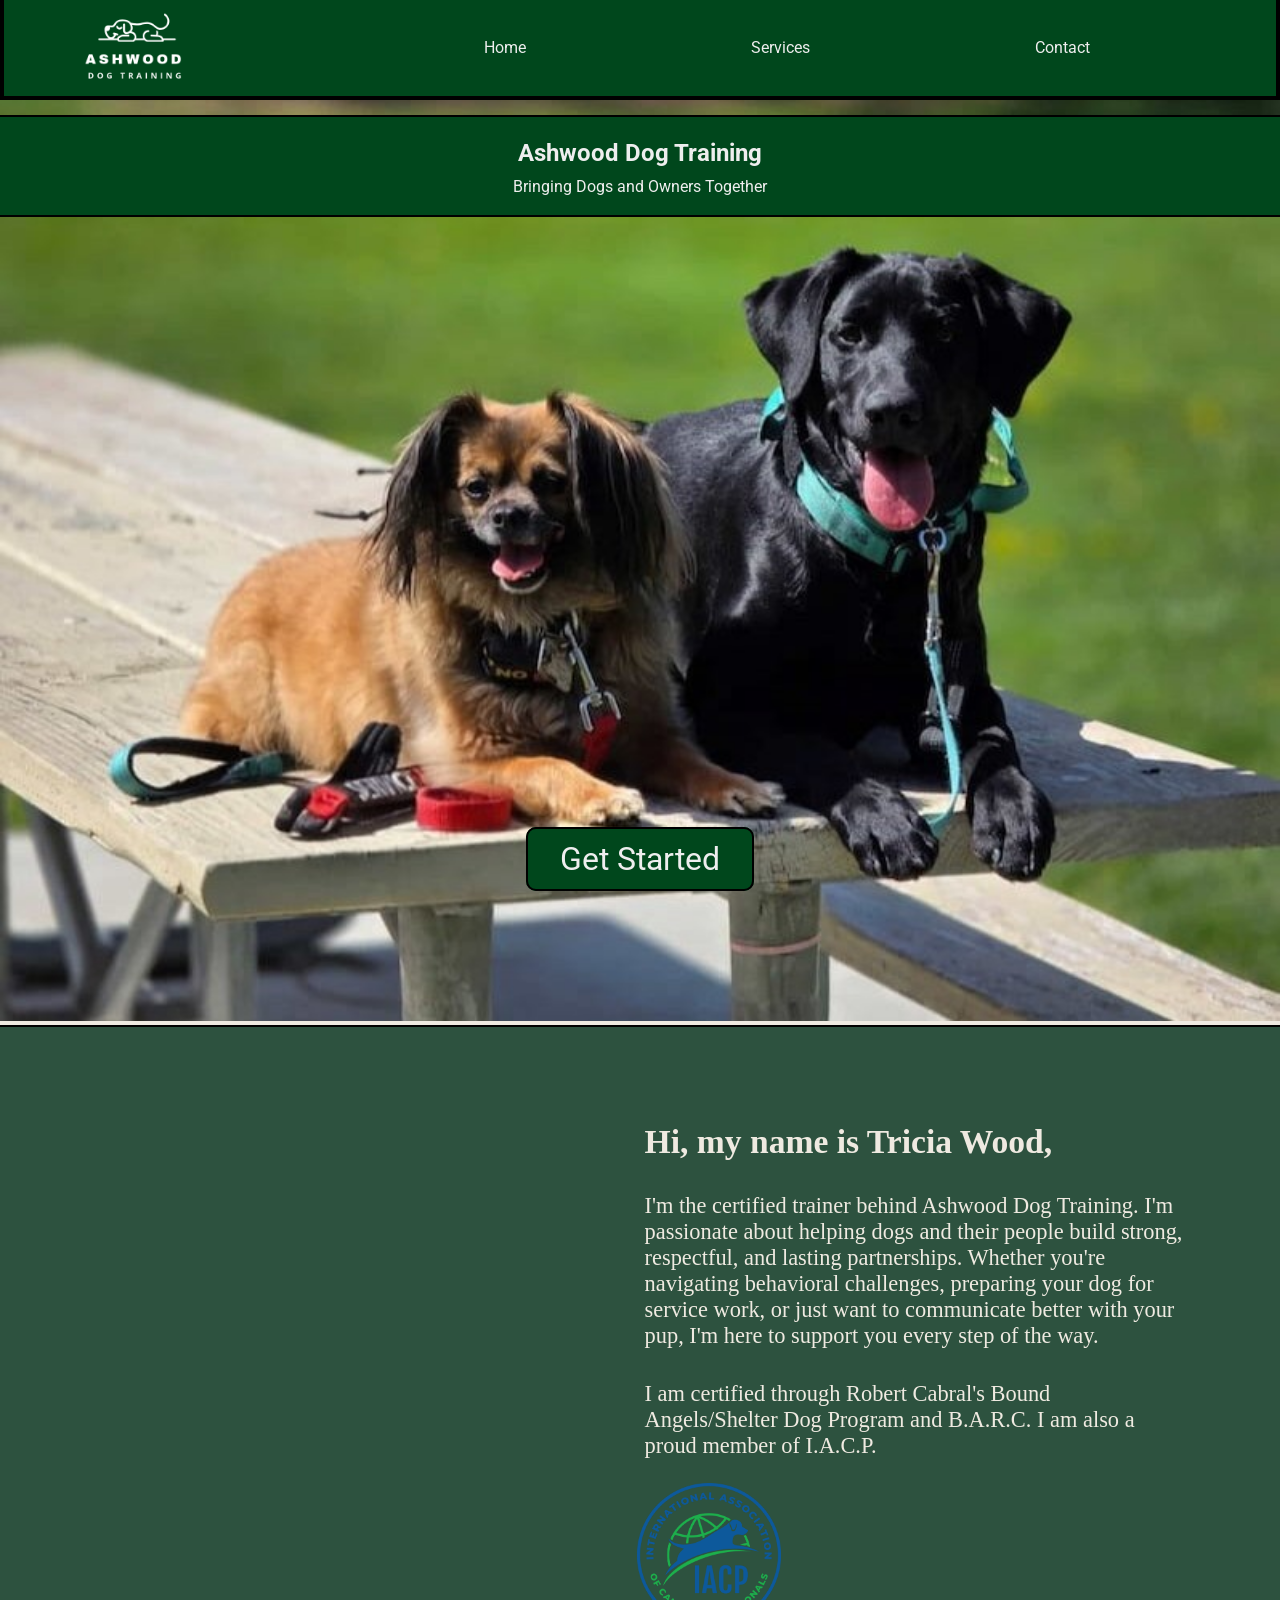
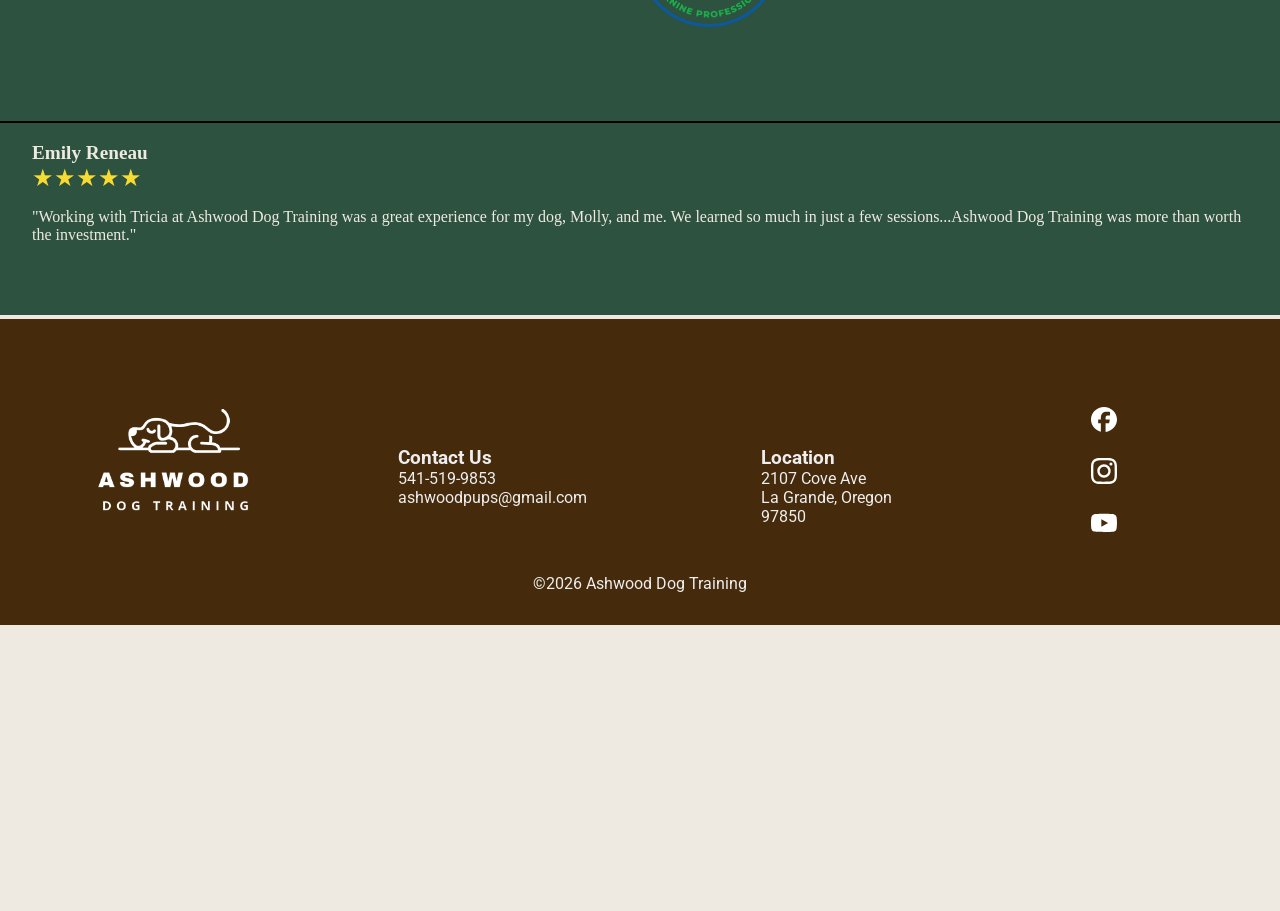
<file: index.html>
<!DOCTYPE html>
<html lang="en">

<head>
    <meta charset="UTF-8">
    <meta name="viewport" content="width=device-width, initial-scale=1.0">
    <title>Ashwood Dog Training | Dog Training La Grande, Oregon</title>
    <meta name="description"
        content="Welcome to the Ashwood Dog Training website. This page advertises the best dog training service in Eastern Oregon">
    <meta name="author" content="Sean Wood">
    <link rel="stylesheet" href="styles/style.css">
    <link rel="stylesheet" href="styles/style-large.css">
    <link rel="preconnect" href="https://fonts.googleapis.com">
    <link rel="preconnect" href="https://fonts.gstatic.com" crossorigin>
    <link href="https://fonts.googleapis.com/css2?family=Cause&family=Roboto:wght@400&display=swap" rel="stylesheet">
    <link href="images/logo.png" rel="icon">
    <script src="scripts/script.js" defer></script>
    <script src="scripts/reviews.js" defer></script>
</head>

<body>
    <header>
        <button id="hamburger-menu" aria-label="hamburger menu"></button>
        <a href="index.html" id="logo-button"><img src="images/logo-no-background.png" alt="Ashwood Dog Training Logo"
                loading="lazy"></a>
        <nav class="navigation">
            <ul>
                <li><a href="index.html">Home</a></li>
                <li><a href="services.html">Services</a></li>
                <li><a href="contact.html">Contact</a></li>
            </ul>
        </nav>
    </header>
    <main>
        <div id="opener">
            <picture>
                <source media="(min-width: 767px)" srcset="images/index/hero.jpg">
                <img srcset="images/index/hero-skinny.jpg" alt="Basil and Clara sitting neatly on a bench in a park"
                    loading="lazy">
            </picture>
            <div class="title">
                <h1>Ashwood Dog Training</h1>
                <p>Bringing Dogs and Owners Together</p>
            </div>
            <div class="button-container">
                <a href="services.html" class="button">Get Started</a>
            </div>
        </div>
        <section id="about-section">
            <picture>
                <source media="(min-width: 767px)" srcset="images/index/tricia-large.jpg">
                <img srcset="images/index/tricia-small.jpg" loading="lazy" alt="Tricia training dogs on a walk">
            </picture>
            <div id="bio">
                <h2>Hi, my name is Tricia Wood,</h2>
                <p>I'm the certified trainer behind Ashwood Dog Training. I'm passionate about helping dogs and their
                    people
                    build strong, respectful, and lasting partnerships. Whether you're navigating behavioral challenges,
                    preparing your dog for service work, or just want to communicate better with your pup, I'm here to
                    support you every step of the way.</p>
                <p>I am certified through Robert Cabral's Bound Angels/Shelter Dog Program and B.A.R.C. I am also a
                    proud
                    member of I.A.C.P.</p>
                <img src="images/index/iacp.png" alt="I.A.C.P. Membership badge" loading="lazy">
            </div>
        </section>
        <article id="review">
        </article>
    </main>
    <footer>
        <div id="back-to-top">
            <a href="#top">^</a>
        </div>
        <a href="index.html"><img id="logo-footer" src="images/logo-no-background.png" alt="Ashwood Dog Training Logo"
                loading="lazy"></a>
        <div class="footer-info">
            <h3>Contact Us</h3>
            <p>541-519-9853</p>
            <p>ashwoodpups@gmail.com</p>
        </div>
        <div class="footer-info">
            <h3>Location</h3>
            <p>2107 Cove Ave</p>
            <p>La Grande, Oregon</p>
            <p>97850</p>
        </div>
        <nav>
            <a href="https://www.facebook.com/profile.php?id=61557877067383"><img src="images/facebook.svg"
                    alt="Facebook Icon" loading="lazy"></a>
            <a href="https://www.instagram.com/ashwooddogtraining/"><img src="images/instagram.svg" alt="Instagram Icon"
                    loading="lazy"></a>
            <a href="https://www.youtube.com/@ashwooddogtraining"><img src="images/youtube.svg" alt="Youtube Icon"
                    loading="lazy"></a>
        </nav>
        <p>&copy;<span id="current-year"></span> Ashwood Dog Training</p>
    </footer>
</body>

</html>
</file>
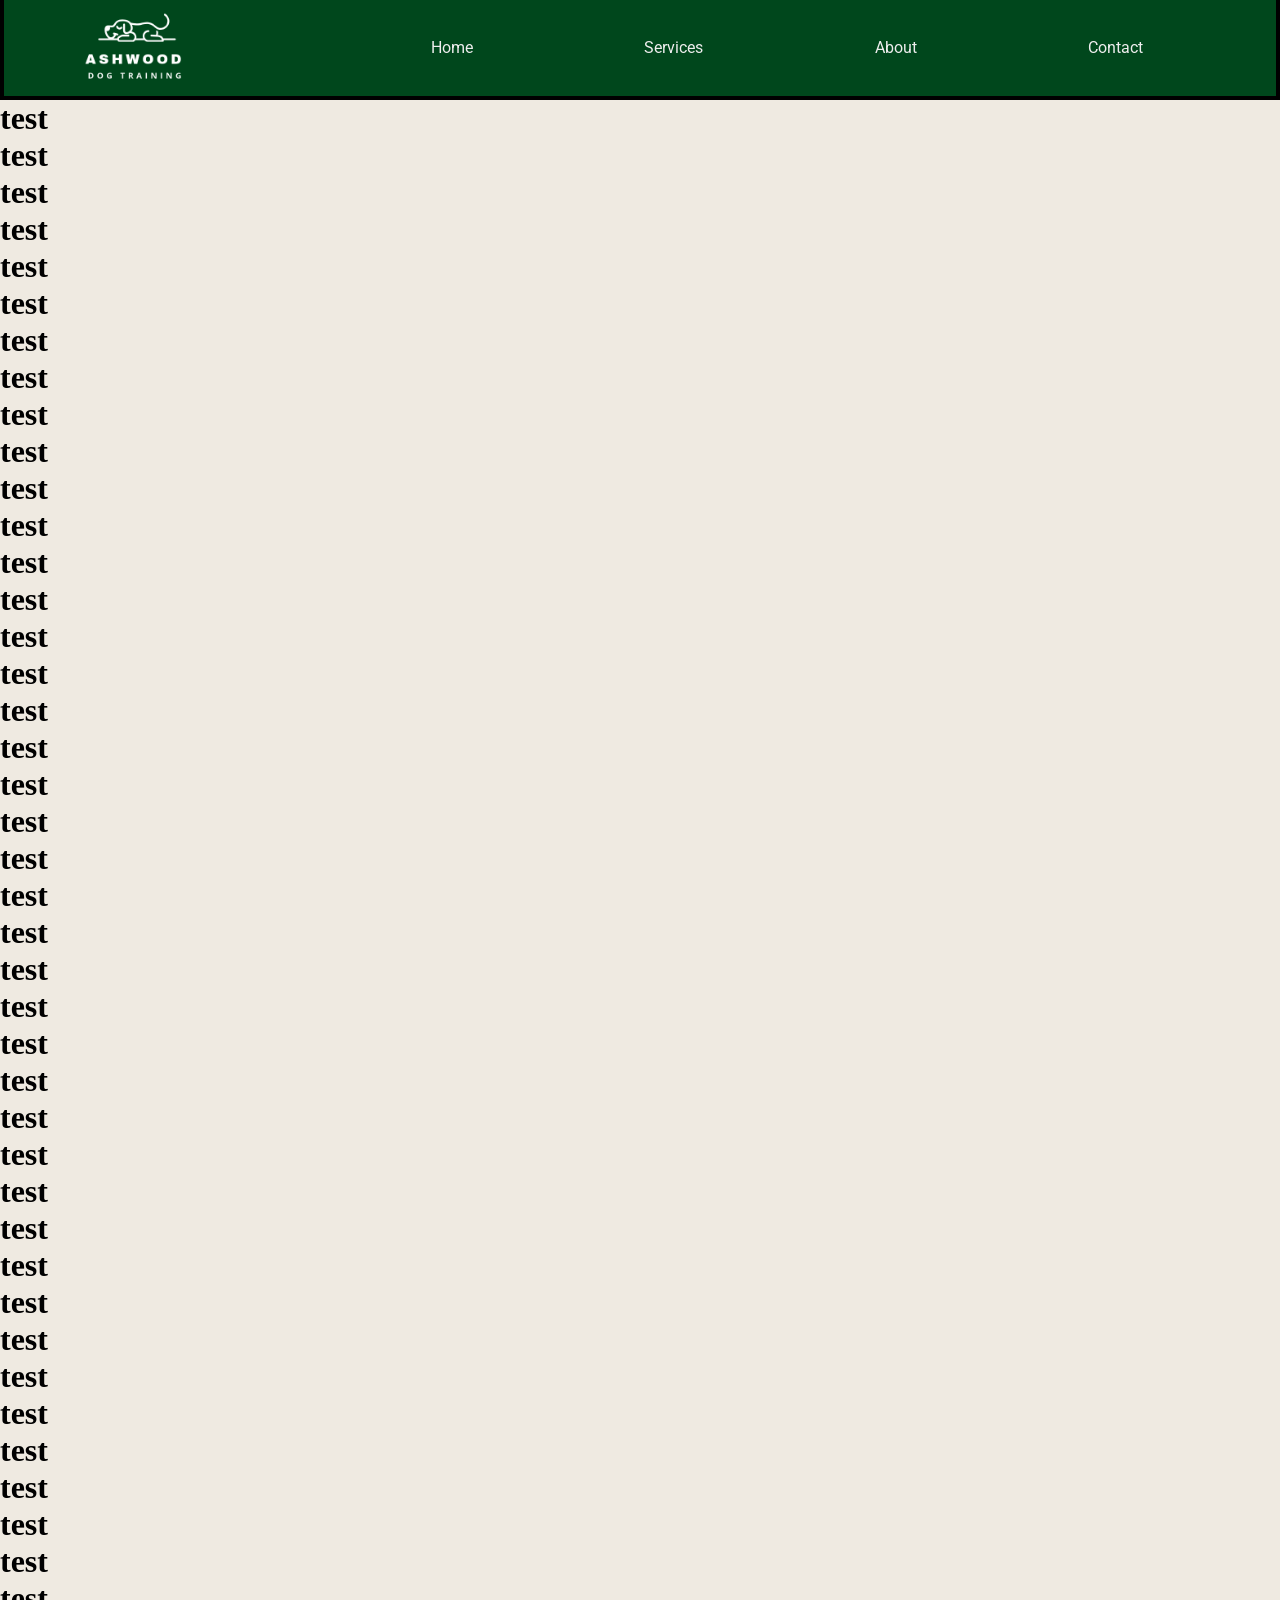
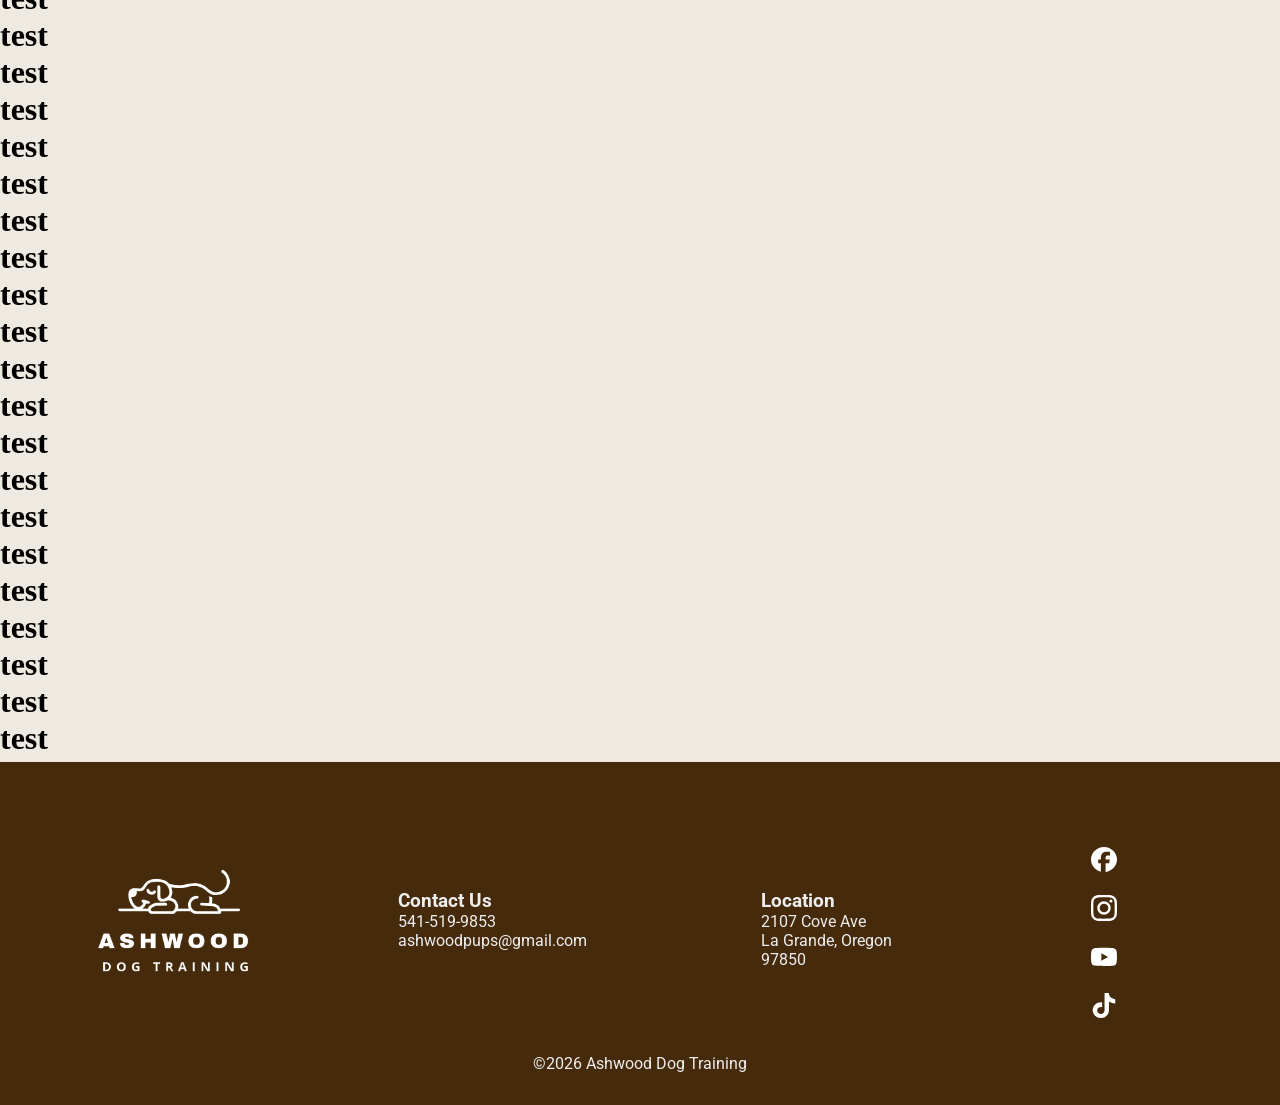
<file: about.html>
<!DOCTYPE html>
<html lang="en">

<head>
    <meta charset="UTF-8">
    <meta name="viewport" content="width=device-width, initial-scale=1.0">
    <title>Ashwood Dog Training | About Us</title>
    <meta name="description"
        content="Welcome to the Ashwood Dog Training website. This page advertises the best dog training service in Eastern Oregon">
    <meta name="author" content="Sean Wood">
    <link rel="stylesheet" href="styles/style.css">
    <link rel="stylesheet" href="styles/style-large.css">
    <link rel="preconnect" href="https://fonts.googleapis.com">
    <link rel="preconnect" href="https://fonts.gstatic.com" crossorigin>
    <link href="https://fonts.googleapis.com/css2?family=Cause&family=Roboto:wght@400&display=swap" rel="stylesheet">
    <link href="images/logo.png" rel="icon">
    <script src="scripts/script.js" defer></script>
</head>

<body>
    <header>
        <button id="hamburger-menu"></button>
        <a href="index.html" id="logo-button"><img src="images/logo-no-background.png"
                alt="Ashwood Dog Training Logo"></a>
        <nav class="navigation">
            <ul>
                <li><a href="index.html">Home</a></li>
                <li><a href="services.html">Services</a></li>
                <li><a href="about.html">About</a></li>
                <li><a href="contact.html">Contact</a></li>
            </ul>
        </nav>
    </header>
    <main>
        <h1>test</h1>
        <h1>test</h1>
        <h1>test</h1>
        <h1>test</h1>
        <h1>test</h1>
        <h1>test</h1>
        <h1>test</h1>
        <h1>test</h1>
        <h1>test</h1>
        <h1>test</h1>
        <h1>test</h1>
        <h1>test</h1>
        <h1>test</h1>
        <h1>test</h1>
        <h1>test</h1>
        <h1>test</h1>
        <h1>test</h1>
        <h1>test</h1>
        <h1>test</h1>
        <h1>test</h1>
        <h1>test</h1>
        <h1>test</h1>
        <h1>test</h1>
        <h1>test</h1>
        <h1>test</h1>
        <h1>test</h1>
        <h1>test</h1>
        <h1>test</h1>
        <h1>test</h1>
        <h1>test</h1>
        <h1>test</h1>
        <h1>test</h1>
        <h1>test</h1>
        <h1>test</h1>
        <h1>test</h1>
        <h1>test</h1>
        <h1>test</h1>
        <h1>test</h1>
        <h1>test</h1>
        <h1>test</h1>
        <h1>test</h1>
        <h1>test</h1>
        <h1>test</h1>
        <h1>test</h1>
        <h1>test</h1>
        <h1>test</h1>
        <h1>test</h1>
        <h1>test</h1>
        <h1>test</h1>
        <h1>test</h1>
        <h1>test</h1>
        <h1>test</h1>
        <h1>test</h1>
        <h1>test</h1>
        <h1>test</h1>
        <h1>test</h1>
        <h1>test</h1>
        <h1>test</h1>
        <h1>test</h1>
        <h1>test</h1>
        <h1>test</h1>
    </main>
    <footer>
        <div id="back-to-top">
            <a href="#top">^</a>
        </div>
        <a href="index.html"><img id="logo-footer" src="images/logo-no-background.png"
                alt="Ashwood Dog Training Logo"></a>
        <div class="footer-info">
            <h3>Contact Us</h3>
            <p>541-519-9853</p>
            <p>ashwoodpups@gmail.com</p>
        </div>
        <div class="footer-info">
            <h3>Location</h3>
            <p>2107 Cove Ave</p>
            <p>La Grande, Oregon</p>
            <p>97850</p>
        </div>
        <nav>
            <a href="https://www.facebook.com/profile.php?id=61557877067383"><img src="images/facebook.svg"
                    alt="Facebook Icon"></a>
            <a href="https://www.instagram.com/ashwooddogtraining/"><img src="images/instagram.svg"
                    alt="Instagram Icon"></a>
            <a href="https://www.youtube.com/@ashwooddogtraining"><img src="images/youtube.svg" alt="Youtube Icon"></a>
            <a
                href="https://www.tiktok.com/@AshwoodDogtraining?fbclid=IwY2xjawIiL8tleHRuA2FlbQIxMAABHV7WiuSqyfxnLGYiuxf8Rk-EJ93zmzEWdG8KxyBeAw9_FMdVC7m0qRMM4Q_aem_qnQ-st_gjZ0FHHSLkDuylg"><img
                    src="images/tiktok.svg" alt="Tiktok Icon"></a>
        </nav>
        <p>&copy;<span id="current-year"></span> Ashwood Dog Training</p>
    </footer>
</body>

</html>
</file>
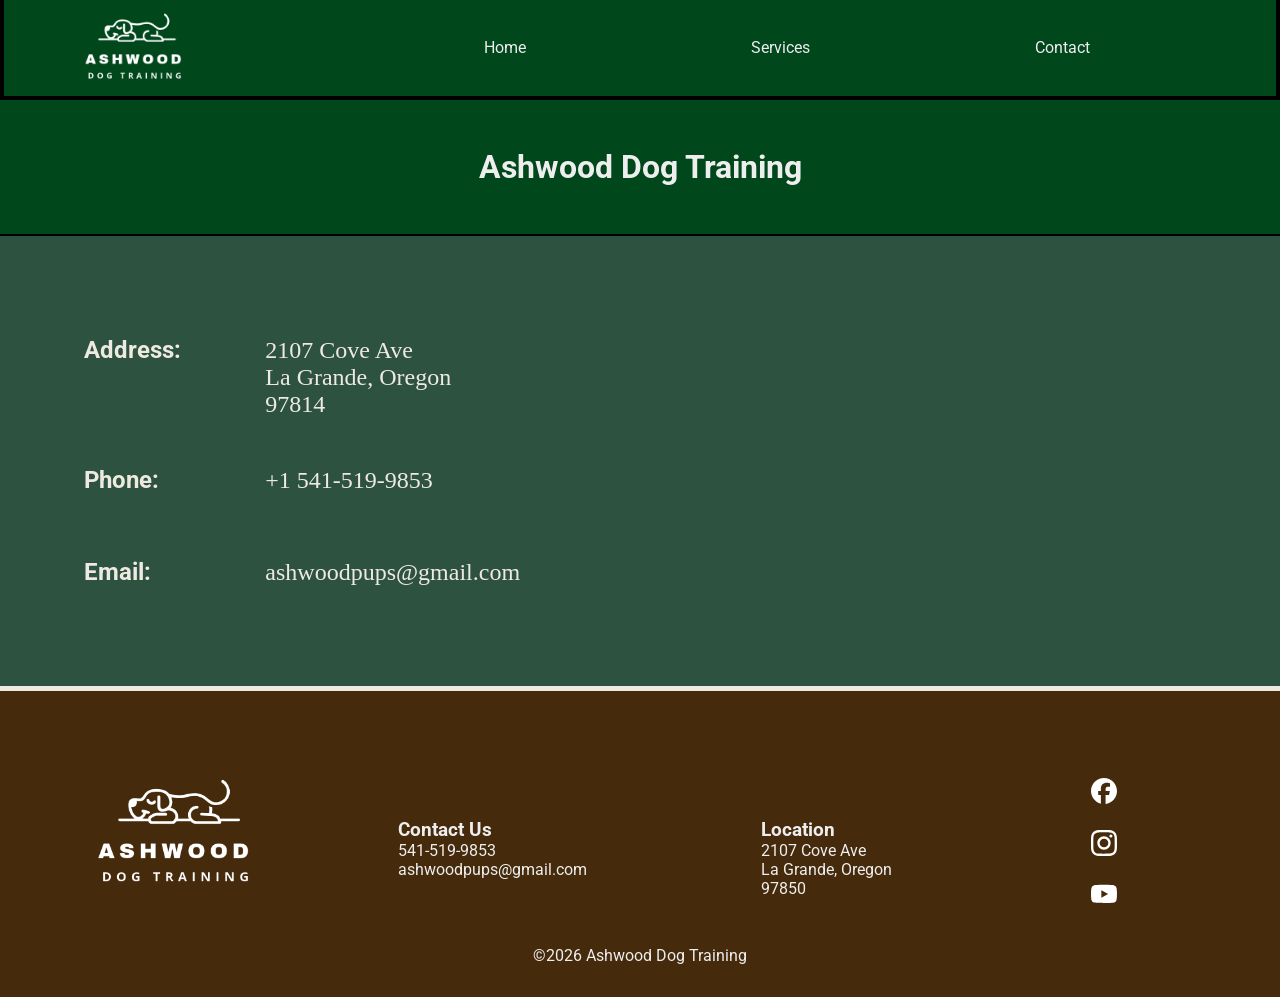
<file: contact.html>
<!DOCTYPE html>
<html lang="en">

<head>
    <meta charset="UTF-8">
    <meta name="viewport" content="width=device-width, initial-scale=1.0">
    <title>Ashwood Dog Training | Contact Us</title>
    <meta name="description"
        content="Contact us to set up a lesson so we can help you and your pup work together to accomplish your goals! Reach out to us using the information provided here.">
    <meta name="author" content="Sean Wood">
    <link rel="stylesheet" href="styles/style.css">
    <link rel="stylesheet" href="styles/style-large.css">
    <link rel="preconnect" href="https://fonts.googleapis.com">
    <link rel="preconnect" href="https://fonts.gstatic.com" crossorigin>
    <link href="https://fonts.googleapis.com/css2?family=Cause&family=Roboto:wght@400&display=swap" rel="stylesheet">
    <link href="images/logo.png" rel="icon">
    <script src="scripts/script.js" defer></script>
</head>

<body>
    <header>
        <button id="hamburger-menu" aria-label="hamburger menu"></button>
        <a href="index.html" id="logo-button"><img src="images/logo-no-background.png" alt="Ashwood Dog Training Logo"
                loading="lazy"></a>
        <nav class="navigation">
            <ul>
                <li><a href="index.html">Home</a></li>
                <li><a href="services.html">Services</a></li>
                <li><a href="contact.html">Contact</a></li>
            </ul>
        </nav>
    </header>
    <main>
        <h1 class="company-name">Ashwood Dog Training</h1>
        <section id="contact-info">
            <div id="info-text">

                <div class="info">
                    <h2>Address:</h2>
                    <address>2107 Cove Ave<br>
                        La Grande, Oregon<br>
                        97814</address>
                </div>
                <div class="info">
                    <h2>Phone:</h2>
                    <p>+1 541-519-9853</p>
                </div>
                <div class="info">
                    <h2>Email:</h2>
                    <p>ashwoodpups@gmail.com</p>
                </div>
            </div>
            <iframe
                src="https://www.google.com/maps/embed?pb=!1m18!1m12!1m3!1d2805.125206316929!2d-118.08213508727063!3d45.32609407095135!2m3!1f0!2f0!3f0!3m2!1i1024!2i768!4f13.1!3m3!1m2!1s0x54a3770b144a7929%3A0x1f187ce5ea3deef8!2s2107%20Cove%20Ave%2C%20La%20Grande%2C%20OR%2097850!5e0!3m2!1sen!2sus!4v1781780414456!5m2!1sen!2sus"
                width="600" height="450" style="border:0;" allowfullscreen="" loading="lazy"
                referrerpolicy="no-referrer-when-downgrade">
            </iframe>
        </section>
    </main>
    <footer>
        <div id="back-to-top">
            <a href="#top">^</a>
        </div>
        <a href="index.html"><img id="logo-footer" src="images/logo-no-background.png" alt="Ashwood Dog Training Logo"
                loading="lazy"></a>
        <div class="footer-info">
            <h3>Contact Us</h3>
            <p>541-519-9853</p>
            <p>ashwoodpups@gmail.com</p>
        </div>
        <div class="footer-info">
            <h3>Location</h3>
            <p>2107 Cove Ave</p>
            <p>La Grande, Oregon</p>
            <p>97850</p>
        </div>
        <nav>
            <a href="https://www.facebook.com/profile.php?id=61557877067383"><img src="images/facebook.svg"
                    alt="Facebook Icon" loading="lazy"></a>
            <a href="https://www.instagram.com/ashwooddogtraining/"><img src="images/instagram.svg" alt="Instagram Icon"
                    loading="lazy"></a>
            <a href="https://www.youtube.com/@ashwooddogtraining"><img src="images/youtube.svg" alt="Youtube Icon"
                    loading="lazy"></a>
        </nav>
        <p>&copy;<span id="current-year"></span> Ashwood Dog Training</p>
    </footer>


</body>

</html>
</file>
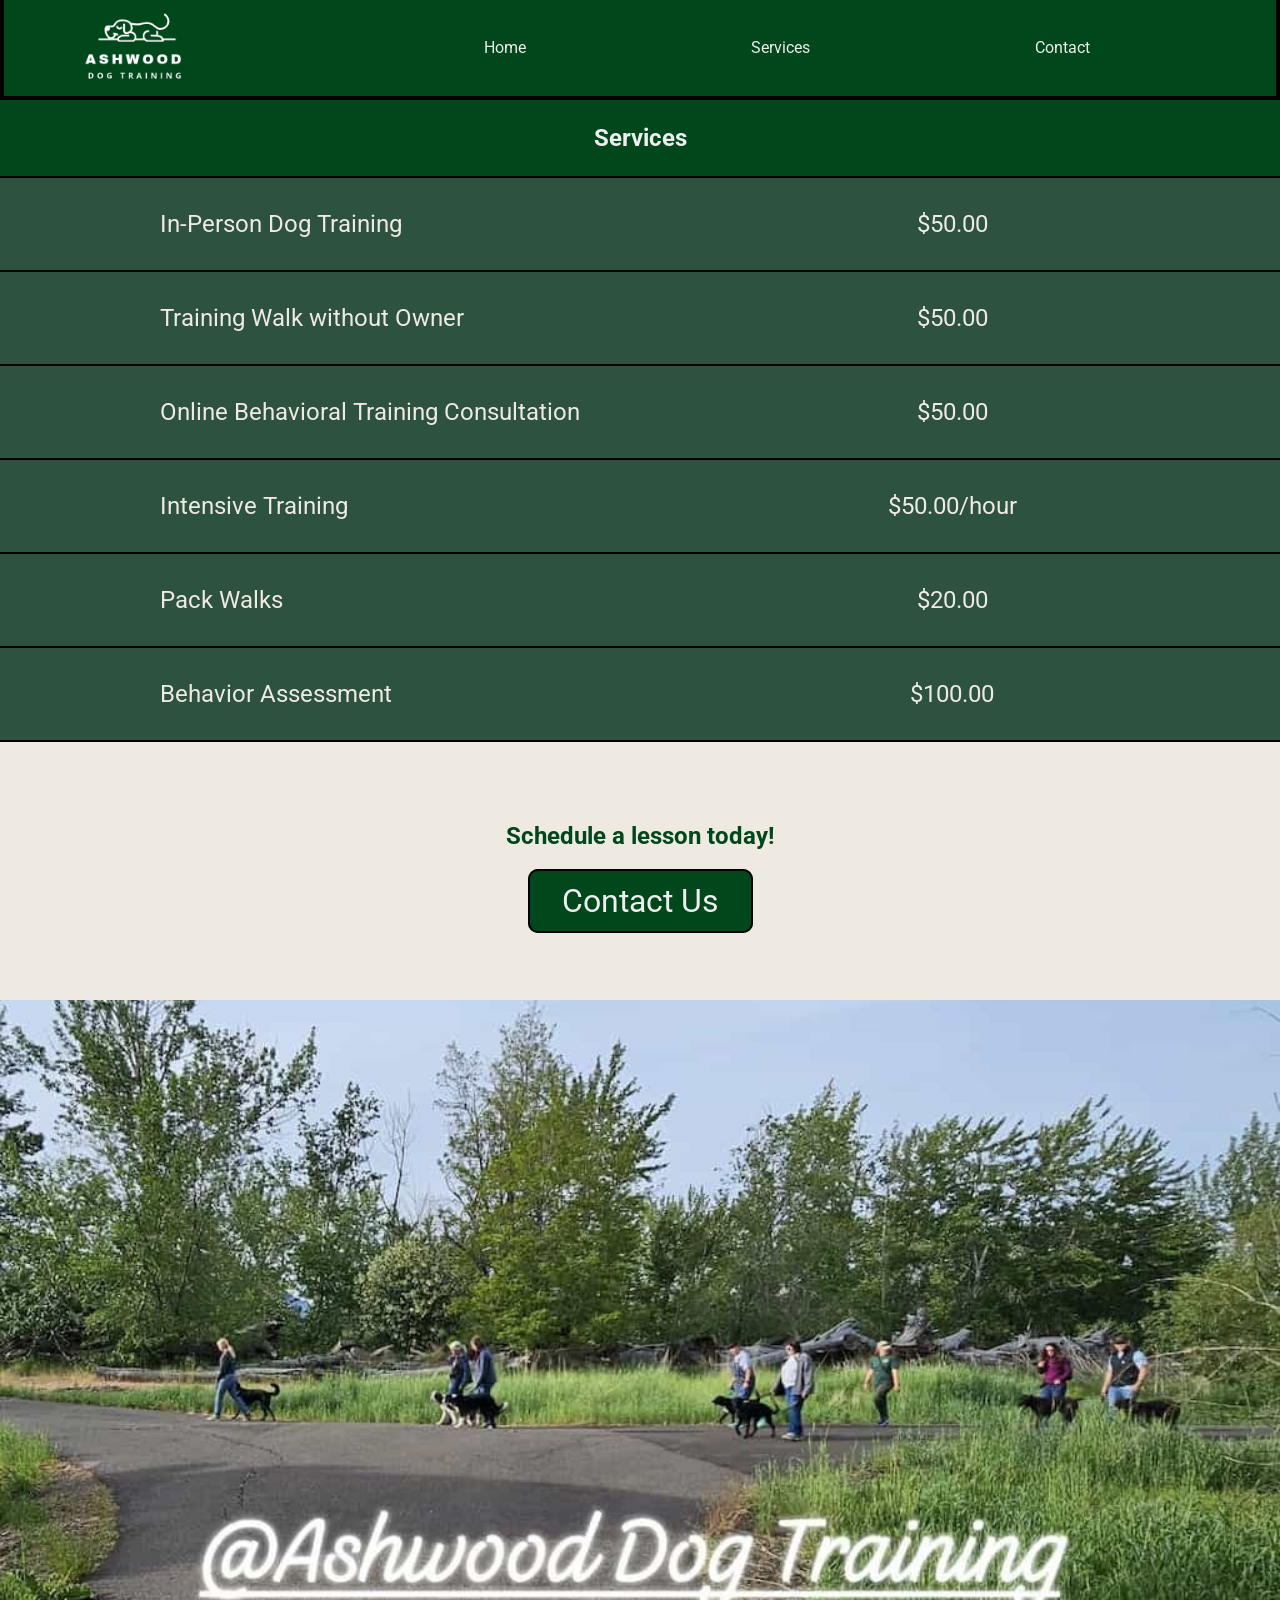
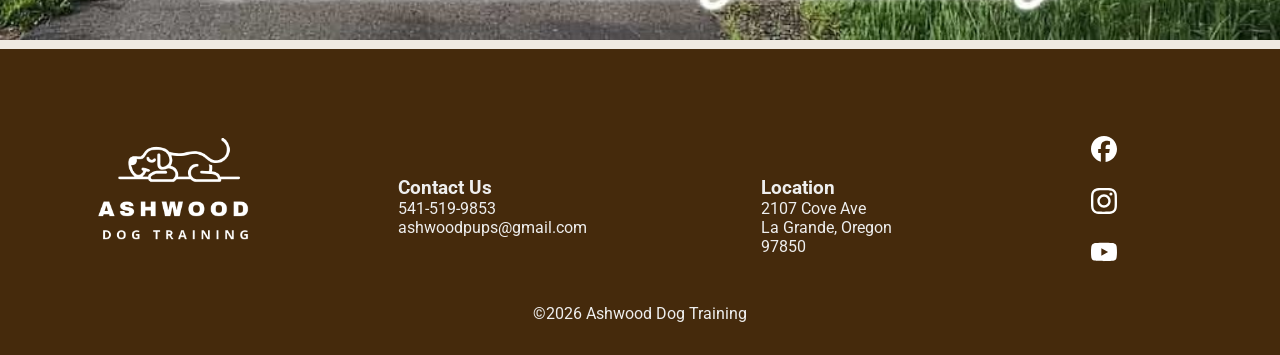
<file: services.html>
<!DOCTYPE html>
<html lang="en">

<head>
    <meta charset="UTF-8">
    <meta name="viewport" content="width=device-width, initial-scale=1.0">
    <title>Ashwood Dog Training | Services</title>
    <meta name="description"
        content="View the different services offered by Ashwood Dog Training including in-person training lessons, online behavioral consultations, and more!">
    <meta name="author" content="Sean Wood">
    <link rel="stylesheet" href="styles/style.css">
    <link rel="stylesheet" href="styles/style-large.css">
    <link rel="preconnect" href="https://fonts.googleapis.com">
    <link rel="preconnect" href="https://fonts.gstatic.com" crossorigin>
    <link href="https://fonts.googleapis.com/css2?family=Cause&family=Roboto:wght@400&display=swap" rel="stylesheet">
    <link href="images/logo.png" rel="icon">
    <script src="scripts/script.js" defer></script>
</head>

<body>
    <header>
        <button id="hamburger-menu" aria-label="hamburger menu"></button>
        <a href="index.html" id="logo-button"><img src="images/logo-no-background.png" alt="Ashwood Dog Training Logo"
                loading="lazy"></a>
        <nav class="navigation">
            <ul>
                <li><a href="index.html">Home</a></li>
                <li><a href="services.html">Services</a></li>
                <li><a href="contact.html">Contact</a></li>
            </ul>
        </nav>
    </header>
    <main>
        <section id="services-list">
            <h1>Services</h1>
            <div class="service">
                <p>In-Person Dog Training</p>
                <p>$50.00</p>
            </div>
            <div class="service">
                <p>Training Walk without Owner</p>
                <p>$50.00</p>
            </div>
            <div class="service">
                <p>Online Behavioral Training Consultation</p>
                <p>$50.00</p>
            </div>
            <div class="service">
                <p>Intensive Training</p>
                <p>$50.00/hour</p>
            </div>
            <div class="service">
                <p>Pack Walks</p>
                <p>$20.00</p>
            </div>
            <div class="service">
                <p>Behavior Assessment</p>
                <p>$100.00</p>
            </div>
        </section>
        <section id="schedule-lesson">
            <h2>Schedule a lesson today!</h2>
            <a href="contact.html" class="button">Contact Us</a>
        </section>
        <img src="images/services/bottom-image.jpg" loading="lazy" alt="Ashwood Dog Training Pack Walk"
            id="packwalk-img">
    </main>
    <footer>
        <div id="back-to-top">
            <a href="#top">^</a>
        </div>
        <a href="index.html"><img id="logo-footer" src="images/logo-no-background.png" alt="Ashwood Dog Training Logo"
                loading="lazy"></a>
        <div class="footer-info">
            <h3>Contact Us</h3>
            <p>541-519-9853</p>
            <p>ashwoodpups@gmail.com</p>
        </div>
        <div class="footer-info">
            <h3>Location</h3>
            <p>2107 Cove Ave</p>
            <p>La Grande, Oregon</p>
            <p>97850</p>
        </div>
        <nav>
            <a href="https://www.facebook.com/profile.php?id=61557877067383"><img src="images/facebook.svg"
                    alt="Facebook Icon" loading="lazy"></a>
            <a href="https://www.instagram.com/ashwooddogtraining/"><img src="images/instagram.svg" alt="Instagram Icon"
                    loading="lazy"></a>
            <a href="https://www.youtube.com/@ashwooddogtraining"><img src="images/youtube.svg" alt="Youtube Icon"
                    loading="lazy"></a>
        </nav>
        <p>&copy;<span id="current-year"></span> Ashwood Dog Training</p>
    </footer>
</body>

</html>
</file>
<file: styles/style.css>
:root {
    --header-background: #00471c;
    --body-background: #efeae1;
    --section-background: #2d523f;
    --footer-background: #452A0C;

    --header-text-color: #eee;
    --body-text-color: #00471c;
    --section-text-color: #efeae1;

    --header-font: "Roboto", sans-serif;
    --body-font: "Cause", cursive;
}

html {
    scroll-behavior: smooth;
}

* {
    box-sizing: border-box;
    margin: 0;
}

body {
    min-width: 400px;
    margin: 0 auto;
    background-color: var(--body-background);
}

header {
    z-index: 10;
    background-color: var(--header-background);
    font-family: var(--header-font);
    height: 4rem;
    position: fixed;
    top: 0;
    width: 100%;
    border: 4px solid black;
    border-top: none;
}

header nav {
    height: 100%;
    display: flex;
}

ul {
    padding: 0;
}

li {
    list-style: none;
}

a {
    text-decoration: none;
}

button {
    background: none;
    border: none;
}

header img {
    filter: brightness(0) invert(1);
    height: 100%;
    position: absolute;
    right: 2rem;
    top: 0;

}

#hamburger-menu {
    font-size: 3.5rem;
    padding-left: 1rem;
}

#hamburger-menu::before {
    content: "≡"
}

header a {
    height: 100%;
}

.navigation {
    display: none;
    position: fixed;
    top: 60px;
    left: 0;
    right: 0;
    height: fit-content;
}

.open {
    display: flex;
    flex-direction: column;
    background-color: var(--header-background);
}

.navigation.open {

    border: 4px solid black;
}

header a {
    color: var(--header-text-color);
    padding: 1rem;
    display: block;
}

.navigation a:hover,
.navigation a:active {
    background-color: var(--section-background)
}

main {
    margin-top: 4rem;
}

#opener {
    position: relative;
    display: flex;
    justify-content: center;
}

#opener img {
    width: 100%;
    height: auto;
}

.title {
    color: var(--header-text-color);
    background-color: var(--header-background);
    position: absolute;
    padding: 1rem;
    top: 5%;
    font-family: var(--header-font);
    width: 100%;
    text-align: center;
    border-top: 2px solid black;
    border-bottom: 2px solid black;
}

.title h1 {
    padding: .4rem;
    font-size: 1.5rem;
}

.title p {
    padding: .2rem;
}

#opener .button-container {
    position: absolute;
    top: 85%;
}

.button {
    background-color: var(--header-background);
    color: var(--header-text-color);
    font-family: var(--header-font);
    border: 2px solid black;
    border-radius: 10px;
    padding: .7rem 2rem;
    font-size: 1.2rem;
}

.button:hover {
    background-color: var(--section-background);
}

#about-section {
    background-color: var(--section-background);
    color: var(--section-text-color);
    font-family: var(--body-font);
    border-top: 2px solid black;
    border-bottom: 2px solid black;
    position: relative;
}

#about-section img {
    width: 100%;
    height: auto;
}


#about-section h2,
#about-section p {
    padding: 1rem;
}

#bio img {
    width: 20%;
    height: auto;
    margin: auto 40%;
    padding: .5rem;
}

#review {
    background-color: var(--section-background);
    color: var(--section-text-color);
    font-family: var(--body-font);
    padding: 1.2rem 2rem;
    height: 14rem;
}

#review-stars {
    padding-bottom: 1rem;
    font-size: 1.5rem;
    color: #f7db32;
}

#review-name {
    font-weight: 600;
    font-size: 1.2rem;
}

#review>p,
#review>h2 {
    animation: fadeInOut 10s ease-in-out infinite;
}

@keyframes fadeInOut {

    0%,
    100% {
        opacity: 0;
    }

    20% {
        opacity: 1
    }

    80% {
        opacity: 1;
    }
}

#services-list {
    background-color: var(--section-background);
    color: var(--section-text-color)
}

#services-list h1 {
    text-align: center;
    font-family: var(--header-font);
    padding: 1.5rem;
    background-color: var(--header-background);
    color: var(--header-text-color);
}

#services-list .service {
    display: grid;
    grid-template-columns: 1fr 1fr;
    font-family: var(--header-font);
    padding: 2rem;
    border-top: 2px solid black;
    font-size: 1.5rem;
}

.service p:last-child {
    margin-left: 1rem;
    text-align: center;
}

#services-list .service:last-child {
    border-bottom: 2px solid black;
}

#schedule-lesson {
    padding: 3rem;
    font-family: var(--header-font);
    text-align: center;
    margin-bottom: 2rem;
}

#schedule-lesson h2 {
    color: var(--body-text-color);
    padding: 2rem;
}

.company-name {
    background-color: var(--header-background);
    color: var(--header-text-color);
    font-family: var(--header-font);
    padding: 3rem;
    text-align: center;
    border-bottom: 2px solid black;
}

#contact-info {
    display: flex;
    background-color: var(--section-background);
    color: var(--section-text-color);
    justify-content: space-between;
    align-items: center;
    overflow: hidden;
}

#contact-info p,
address {
    font-family: var(--body-font);
    font-style: normal;
    font-size: 1.5rem;
    padding: 0 1rem;
}

#info-text {
    font-family: var(--header-font);
    padding: 2rem;
    margin: 0 auto;
    overflow-wrap: anywhere;
}

.info h2 {
    padding: 1rem;
    width: 100%;
}

.info {
    display: grid;
    grid-template-columns: 1fr 2fr;
    padding: 1rem;
    margin-left: -2rem;
}

#contact-info iframe {
    display: none;
}

footer {
    margin-top: .3rem;
    background-color: var(--footer-background);
    color: var(--section-text-color);
    font-family: var(--header-font);
    padding: 2rem 6rem;
    display: flex;
    flex-direction: column;
}

footer p,
footer>div {
    text-align: center;
    color: var(--header-text-color);
    display: block;
}

footer>a {
    align-self: center;
}

#logo-footer {
    width: 10rem;
    height: auto;
    align-self: center;
    margin: 1rem 0rem;
}

footer nav {
    align-self: center;
    padding: .2rem;
    border-bottom: 2px solid white;
    display: flex;
    justify-content: space-evenly;
    width: 80%;
    height: 3rem;
    margin-bottom: 2rem;
}

footer nav img {
    padding: .4rem .8rem;
}

footer img {
    width: 3.2rem;
    height: auto;
    filter: brightness(0) invert(1);
}

footer>div {
    height: 3rem;
}

#back-to-top>a {
    font-size: 3rem;
    color: var(--header-text-color);
}

.footer-info {
    display: none;
}

#packwalk-img {
    width: 100%;
}

#error-container {
    display: block;
}

#error-img {
    width: 100%;
}

#error {
    text-align: center;
    font-size: 3rem;
    color: var(--header-background);
    font-family: var(--header-font);
}

#error-msg {
    font-family: var(--body-font);
    color: var(--footer-background);
    font-size: 2rem;
    text-align: center;
    padding: 2rem;

}

#return-button {
    display: flex;
    text-decoration: none;
    color: var(--header-text-color);
    font-size: 1.5rem;
    align-items: center;
    background-color: var(--header-background);
    font-family: var(--header-font);
    padding: 1rem;
    width: 45%;
    justify-content: center;
    margin-left: 26%;
    border: 2px solid black;
    border-radius: 10px;
}

#error-msg-container {
    padding: 2rem;
}
</file>
<file: styles/style-large.css>
:root {
    --header-background: #00471c;
    --body-background: #efeae1;
    --section-background: #2d523f;
    --footer-background: #452A0C;

    --header-text-color: #eee;
    --body-text-color: #00471c;
    --section-text-color: #efeae1;

    --header-font: "Roboto", sans-serif;
    --body-font: "Cause", cursive;
}

@media screen and (min-width: 767px) {

    body {
        max-width: 1280px;
    }

    header {
        height: 100px;
        display: flex;
        position: sticky;
    }

    #hamburger-menu {
        display: none;
    }

    #logo-button {
        padding: .4rem 5rem .5rem 7rem;
    }

    #logo-button img {
        position: relative;
    }

    .navigation {
        display: flex;
        position: relative;
        top: 0;
        width: 100%;
    }

    .navigation ul {
        width: 100%;
        display: flex;
        justify-content: space-evenly;
    }

    .navigation li {
        width: auto;

    }

    .navigation a {
        padding: 2.4rem;
    }

    main {
        margin: 0;
    }

    .title {
        top: 15px;
    }

    #opener picture {
        width: 100%;
    }

    .button {
        font-size: 2rem;
    }

    #opener .button-container {
        top: 80%;
    }

    #about-section {
        display: grid;
        grid-template-columns: 1.5fr 2fr;
    }

    #about-section img {
        width: 100%;
        height: auto;
    }

    #bio {
        font-size: 1.4rem;
        padding: 5rem;
    }

    #bio img {
        width: 10rem;
        position: relative;
        margin: 0 auto;
    }

    #review {
        height: 12rem;
    }

    .service p:first-child {
        margin-left: 8rem;
    }

    #info-text {
        width: 50%;
        margin: auto;
        overflow-wrap: normal;
    }

    .info {
        flex-wrap: nowrap;
        justify-content: space-between;
        width: 100%;
        align-items: baseline;
        margin: 0 auto;
    }

    #contact-info iframe {
        display: initial;
    }

    #contact-info p,
    #contact-info address {
        width: 70%;
    }

    footer {
        display: grid;
        grid-template-columns: .7fr 1fr 1fr .3fr;
    }

    #back-to-top {
        display: none;
    }

    .footer-info {
        height: 100%;
        display: block;
        padding: 3rem;
        margin-top: 1rem
    }

    .footer-info p,
    .footer-info h3 {
        text-align: left;
    }

    .footer-info h3 {
        padding-top: 2rem;
    }

    footer>p {
        grid-column: 1/5;
    }

    footer nav {
        flex-direction: column;
        border: none;
        height: 100%;
        padding-top: 3.5rem;
    }

    #error-container {
        display: grid;
        grid-template-columns: 1fr 1fr;
    }

    #error-img {
        width: 100%;
    }

    #error {
        padding: 10rem 2rem 0 2rem;
        text-align: center;
        font-size: 3rem;
    }

    #error-msg {
        padding: 2rem 5rem;
        font-family: var(--body-font);
        color: var(--footer-background);
        font-size: 2rem;
        text-align: center;

    }

    #return-button {
        display: flex;
        text-decoration: none;
        color: var(--header-text-color);
        font-size: 1.5rem;
        align-items: center;
        background-color: var(--header-background);
        font-family: var(--header-font);
        padding: 1rem;
        width: 45%;
        justify-content: center;
        margin-left: 25%;
        border: 2px solid black;
        border-radius: 10px;
    }
}
</file>
